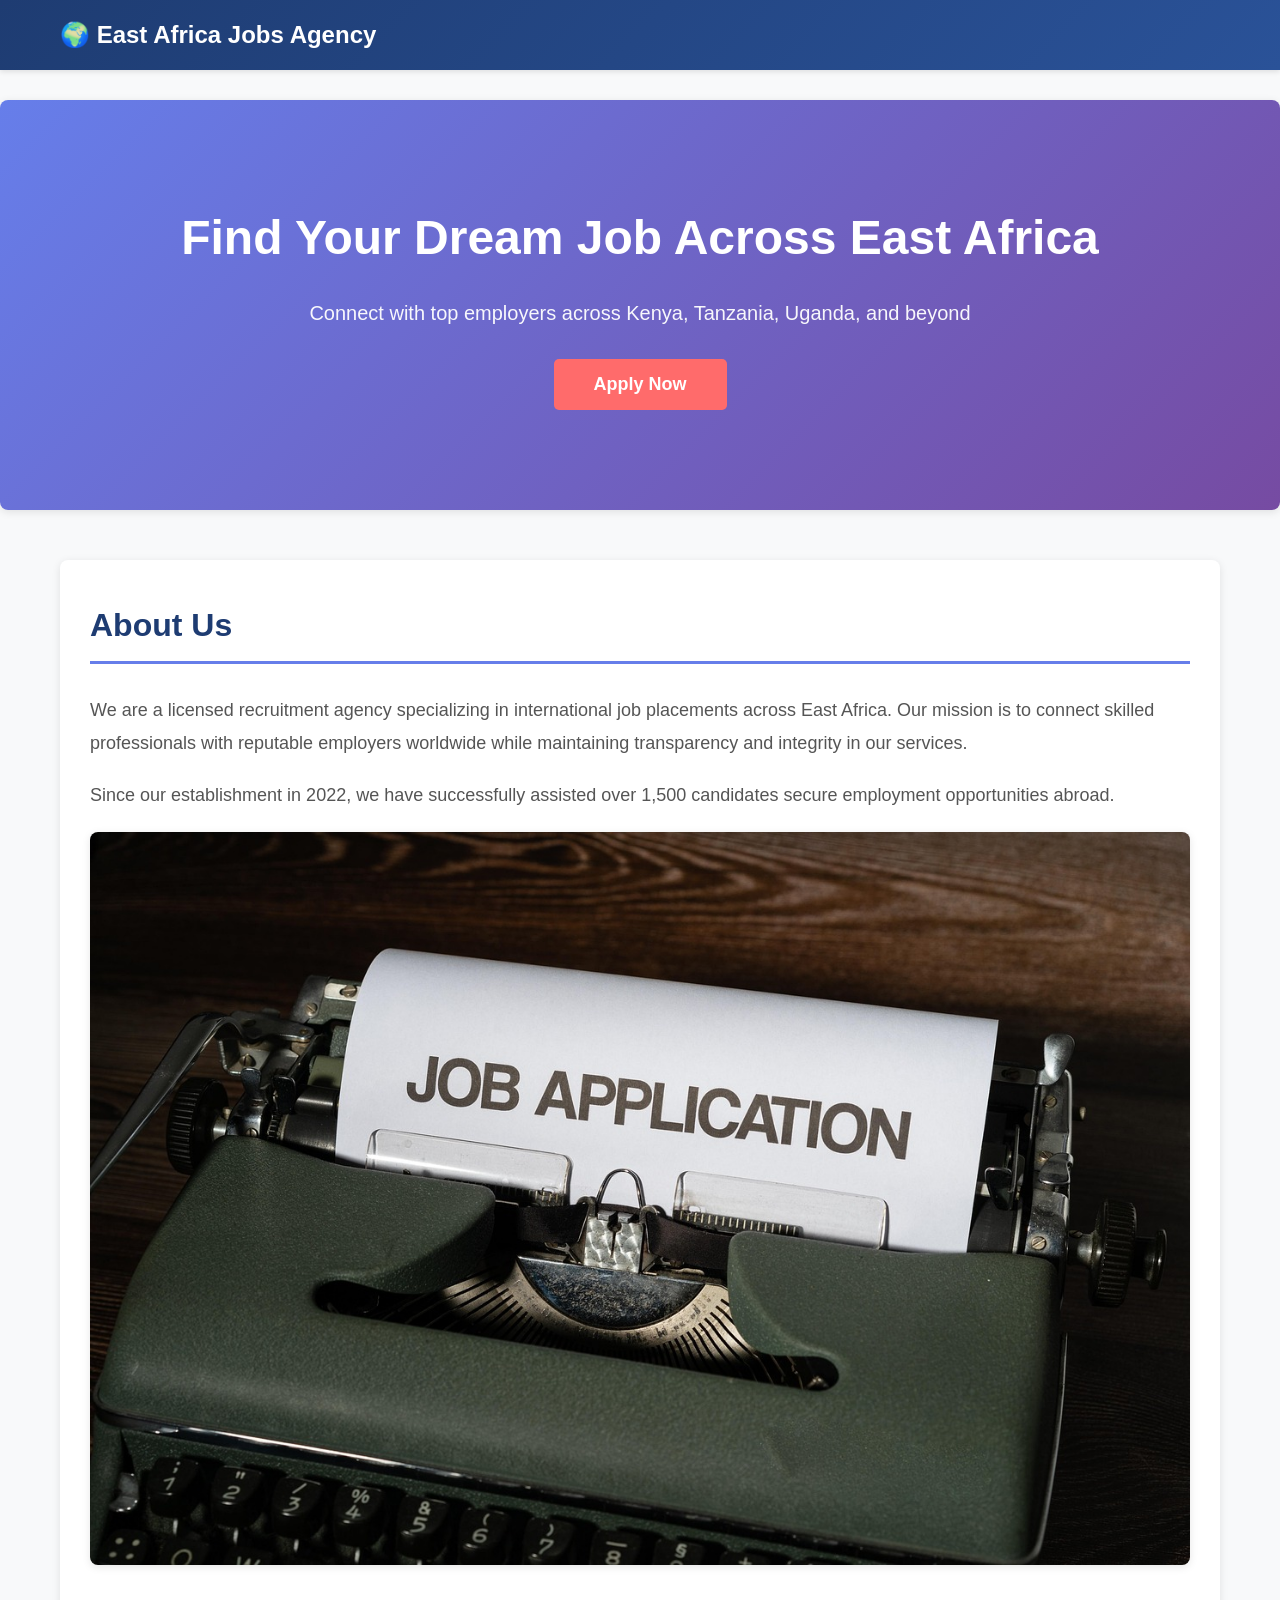
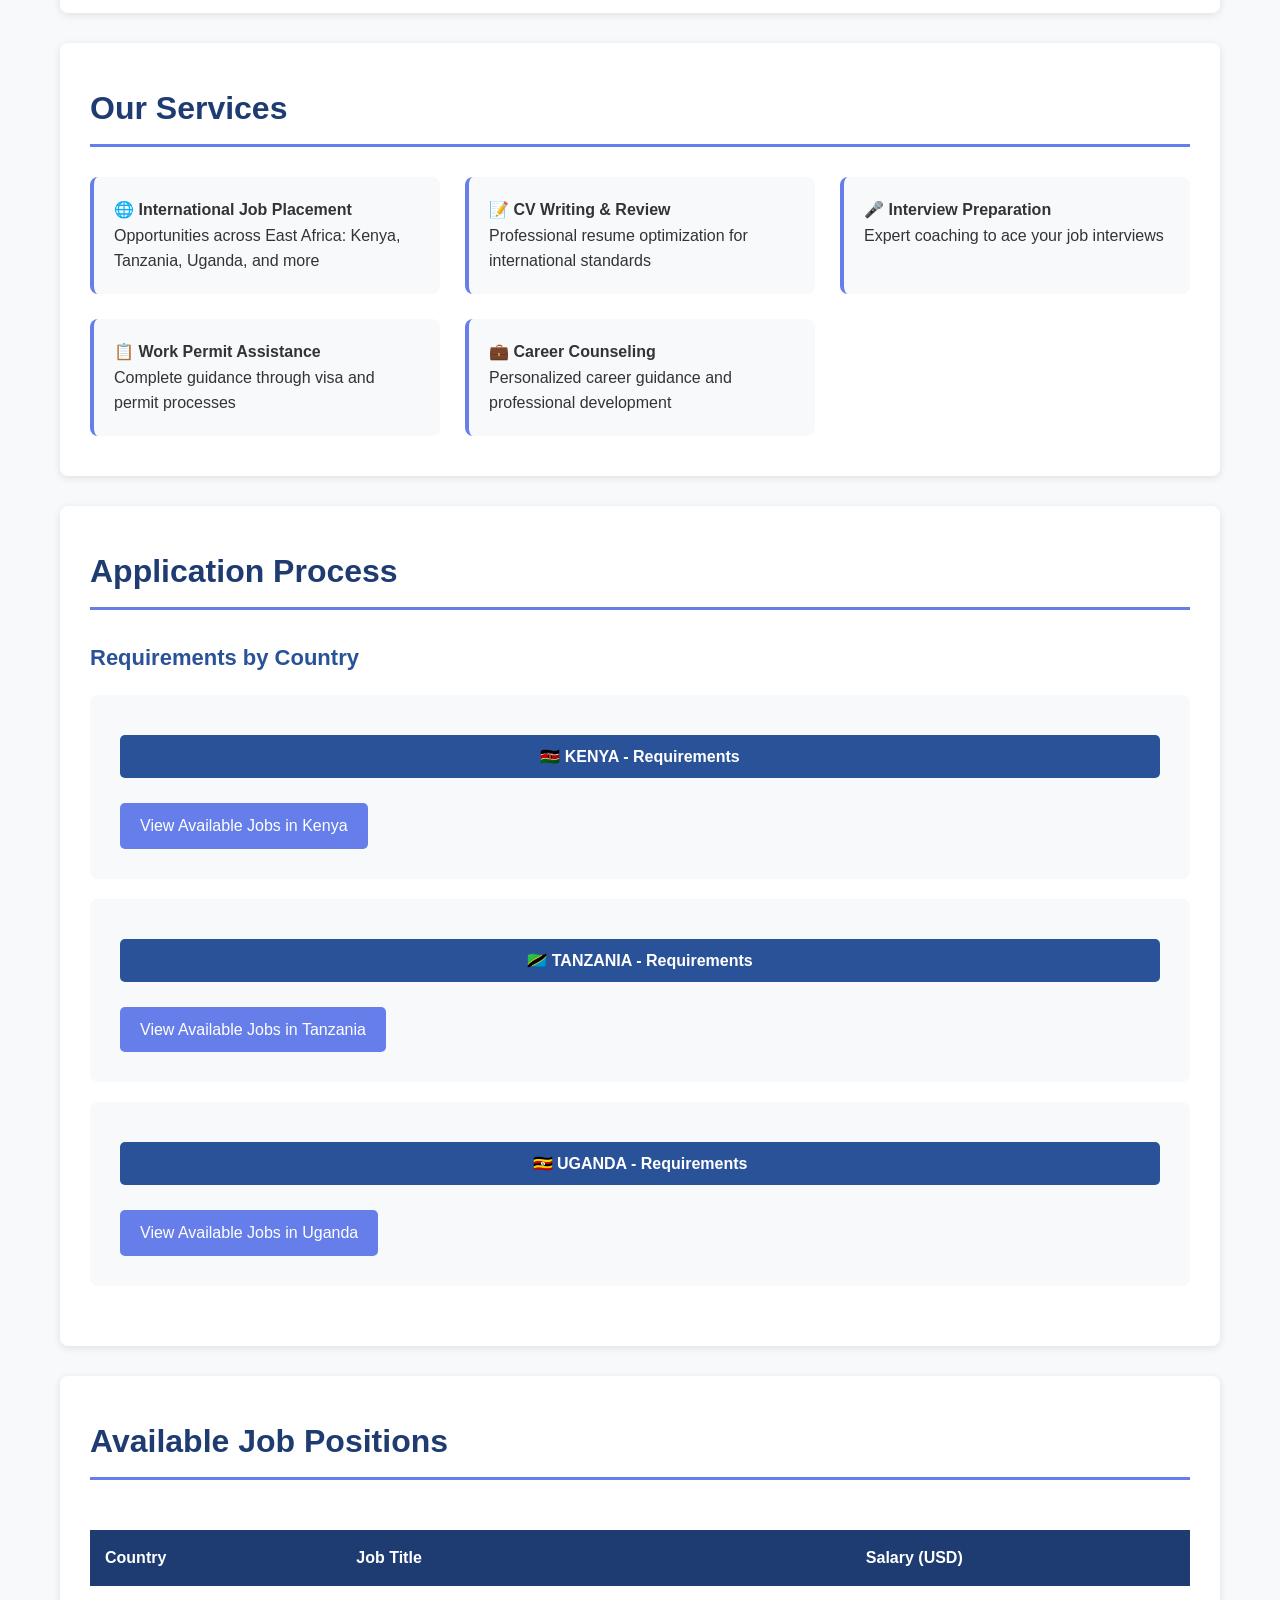
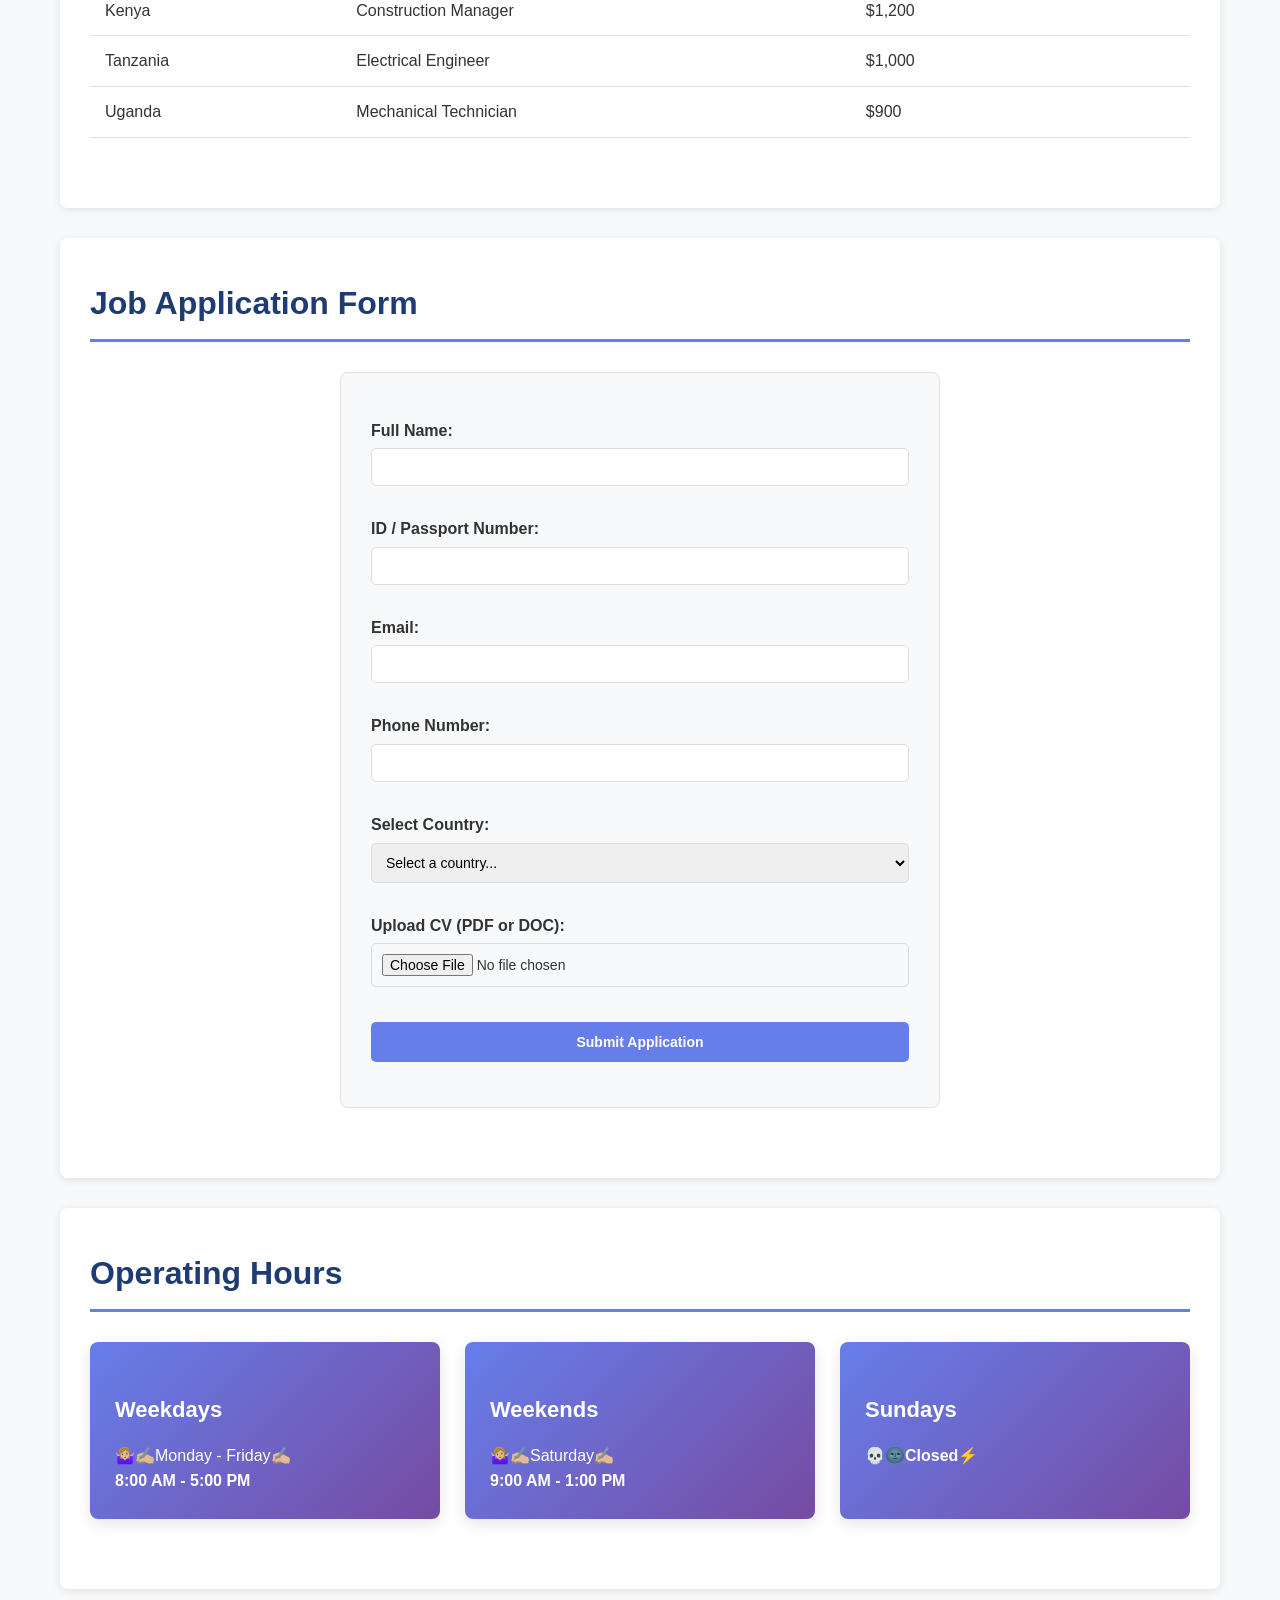
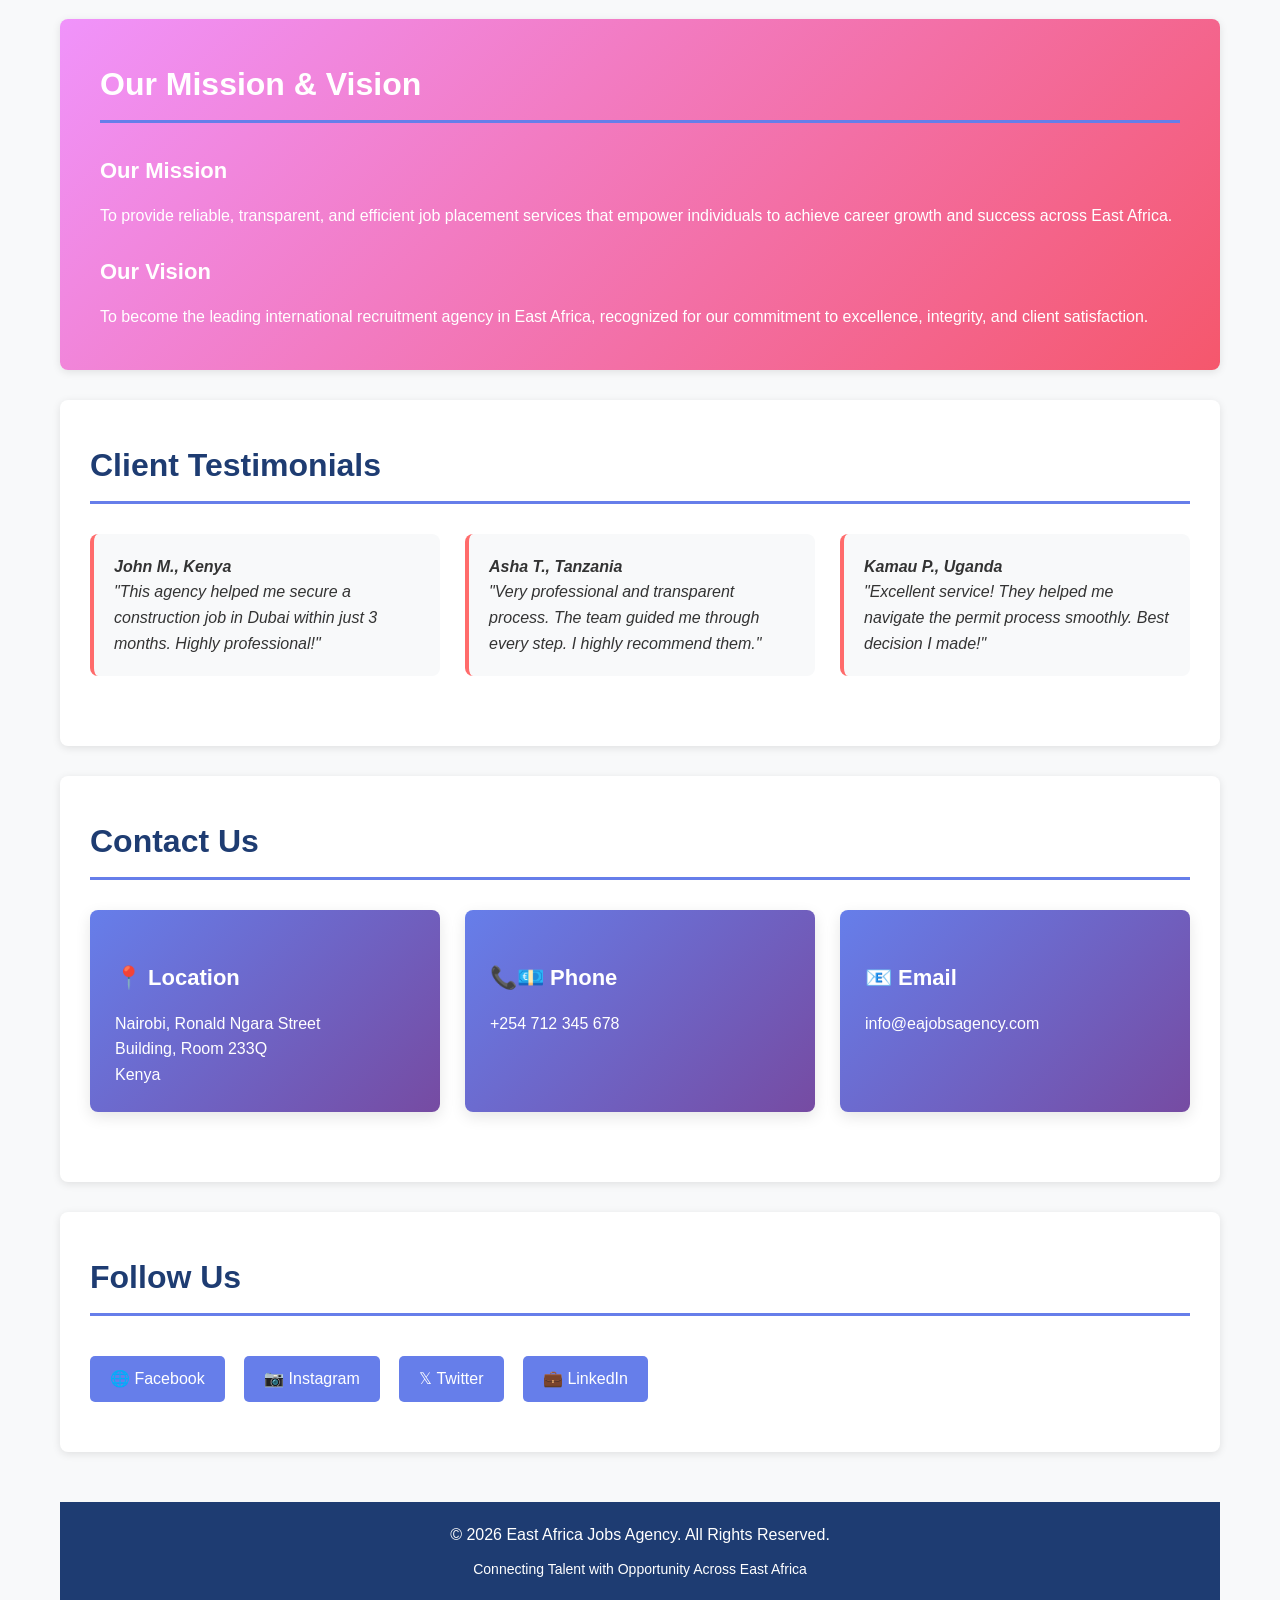
<file: index.html>
<!DOCTYPE html>
<html lang="en">
<head>
<meta charset="UTF-8">
<meta name="viewport" content="width=device-width, initial-scale=1.0">
<title>East Africa Jobs Agency - Job Placement Services</title>
<link rel="stylesheet" href="style.css">

</head>
<body>

<header>
  <nav>
    <div class="logo">🌍 East Africa Jobs Agency</div>
  </nav>
</header>

<section class="hero">
  <h1>Find Your Dream Job Across East Africa</h1>
  <p>Connect with top employers across Kenya, Tanzania, Uganda, and beyond</p>
  <button class="cta-button">Apply Now</button>
</section>

<div class="container">

<!-- About Section -->
<section>
  <h2>About Us</h2>
  <p class="description">
    We are a licensed recruitment agency specializing in international job placements across East Africa. 
    Our mission is to connect skilled professionals with reputable employers worldwide while maintaining 
    transparency and integrity in our services.
  </p>
  <p class="description">
    Since our establishment in 2022, we have successfully assisted over 1,500 candidates secure employment 
    opportunities abroad.
  </p>
  <!-- local illustrative image -->
  <div style="text-align:center;
   margin-top:20px;">
    <img src="job application image.jpg" alt="Job application illustration" 
         style="max-width:100%;
          height:auto; 
          border-radius:8px; 
          box-shadow:0 2px 8px rgba(0,0,0,0.1);" />
  </div>
</section>

<!-- Services Section -->
<section>
  <h2>Our Services</h2>
  <ul class="services-list">
    <li><strong>🌐 International Job Placement</strong><br>Opportunities across East Africa: Kenya, Tanzania, Uganda, and more</li>
    <li><strong>📝 CV Writing & Review</strong><br>Professional resume optimization for international standards</li>
    <li><strong>🎤 Interview Preparation</strong><br>Expert coaching to ace your job interviews</li>
    <li><strong>📋 Work Permit Assistance</strong><br>Complete guidance through visa and permit processes</li>
    <li><strong>💼 Career Counseling</strong><br>Personalized career guidance and professional development</li>
  </ul>
</section>

<!-- Application Process Section -->
<section>
  <h2>Application Process</h2>
  <h3>Requirements by Country</h3>

  <div class="country-section">
    <button class="country-button">🇰🇪 KENYA - Requirements</button>
    <ol style="margin-top: 15px; padding-left: 20px;">
      <li>Submit your full name</li>
      <li>Identification card (I.D) or Passport</li>
      <li>Letter of good conduct</li>
      <li>Email and reachable telephone number</li>
    </ol>
    <a href="https://www.myjobquote.co.uk" style="display: inline-block; margin-top: 15px; padding: 10px 20px; background: #667eea; color: white; text-decoration: none; border-radius: 5px;">View Available Jobs in Kenya</a>
  </div>

  <div class="country-section">
    <button class="country-button">🇹🇿 TANZANIA - Requirements</button>
    <ol style="margin-top: 15px; padding-left: 20px;">
      <li>Submit your full name</li>
      <li>Identification card (I.D) or Passport</li>
      <li>Letter of good conduct</li>
      <li>Email and reachable telephone number</li>
    </ol>
    <a href="https://www.myjobquote.co.uk" style="display: inline-block; margin-top: 15px; padding: 10px 20px; background: #667eea; color: white; text-decoration: none; border-radius: 5px;">View Available Jobs in Tanzania</a>
  </div>

  <div class="country-section">
    <button class="country-button">🇺🇬 UGANDA - Requirements</button>
    <ol style="margin-top: 15px; padding-left: 20px;">
      <li>Submit your full name</li>
      <li>Identification card (I.D) or Passport</li>
      <li>Letter of good conduct</li>
      <li>Email and reachable telephone number</li>
    </ol>
    <a href="https://www.myjobquote.co.uk" style="display: inline-block; margin-top: 15px; padding: 10px 20px; background: #667eea; color: white; text-decoration: none; border-radius: 5px;">View Available Jobs in Uganda</a>
  </div>
</section>

<!-- Available Positions Section -->
<section>
  <h2>Available Job Positions</h2>
  <div class="table-container">
    <table>
      <tr>
        <th>Country</th>
        <th>Job Title</th>
        <th>Salary (USD)</th>
      </tr>
      <tr>
        <td>Kenya</td>
        <td>Construction Manager</td>
        <td>$1,200</td>
      </tr>
      <tr>
        <td>Tanzania</td>
        <td>Electrical Engineer</td>
        <td>$1,000</td>
      </tr>
      <tr>
        <td>Uganda</td>
        <td>Mechanical Technician</td>
        <td>$900</td>
      </tr>
    </table>
  </div>
</section>

<!-- Application Form Section -->
<section>
  <h2>Job Application Form</h2>
  <form action="application.php" method="post">
    <label>Full Name:</label>
    <input type="text" name="fullname" required>

    <label>ID / Passport Number:</label>
    <input type="text" name="idnumber" required>

    <label>Email:</label>
    <input type="email" name="email" required>

    <label>Phone Number:</label>
    <input type="tel" name="phone" required>

    <label>Select Country:</label>
    <select name="country" required>
      <option>Select a country...</option>
      <option>Kenya</option>
      <option>Tanzania</option>
      <option>Uganda</option>
    </select>

    <label>Upload CV (PDF or DOC):</label>
    <input type="file" name="cv" accept=".pdf,.doc,.docx" required>

    <input type="submit" value="Submit Application">
  </form>
</section>

<!-- Working Hours Section -->
<section>
  <h2>Operating Hours</h2>
  <div class="info-cards">
    <div class="info-card">
      <h3>Weekdays</h3>
      <p>🤷🏼‍♀️✍🏼Monday - Friday✍🏼<br><strong>8:00 AM - 5:00 PM</strong></p>
    </div>
    <div class="info-card">
      <h3>Weekends</h3>
      <p>🤷🏼‍♀️✍🏼Saturday✍🏼<br><strong>9:00 AM - 1:00 PM</strong></p>
    </div>
    <div class="info-card">
      <h3>Sundays</h3>
      <p><strong>💀🌚Closed⚡</strong></p>
    </div>
  </div>
</section>

<!-- Mission & Vision Section -->
<section class="mission-section">
  <h2>Our Mission & Vision</h2>
  <h3>Our Mission</h3>
  <p style="margin-bottom: 25px;">
    To provide reliable, transparent, and efficient job placement services that empower 
    individuals to achieve career growth and success across East Africa.
  </p>
  
  <h3>Our Vision</h3>
  <p>
    To become the leading international recruitment agency in East Africa, recognized for 
    our commitment to excellence, integrity, and client satisfaction.
  </p>
</section>

<!-- Testimonials Section -->
<section>
  <h2>Client Testimonials</h2>
  <div class="testimonials">
    <div class="testimonial">
      <p><strong>John M., Kenya</strong></p>
      <p>"This agency helped me secure a construction job in Dubai within just 3 months. Highly professional!"</p>
    </div>
    <div class="testimonial">
      <p><strong>Asha T., Tanzania</strong></p>
      <p>"Very professional and transparent process. The team guided me through every step. I highly recommend them."</p>
    </div>
    <div class="testimonial">
      <p><strong>Kamau P., Uganda</strong></p>
      <p>"Excellent service! They helped me navigate the permit process smoothly. Best decision I made!"</p>
    </div>
  </div>
</section>

<!-- Contact Section -->
<section>
  <h2>Contact Us</h2>
  <div class="info-cards">
    <div class="info-card">
      <h3>📍 Location</h3>
      <p>Nairobi, Ronald Ngara Street<br>Building, Room 233Q<br>Kenya</p>
    </div>
    <div class="info-card">
      <h3>📞💶 Phone</h3>
      <p><a href="tel:+254712345678" style="color: white; text-decoration: none;">+254 712 345 678</a></p>
    </div>
    <div class="info-card">
      <h3>📧 Email</h3>
      <p><a href="mailto:info@eajobsagency.com" style="color: white; text-decoration: none;">info@eajobsagency.com</a></p>
    </div>
  </div>
</section>

<!-- Social Media Section -->
<section>
  <h2>Follow Us</h2>
  <div class="social-links">
    <a href="#">🌐 Facebook</a>
    <a href="#">📷 Instagram</a>
    <a href="#">𝕏 Twitter</a>
    <a href="#">💼 LinkedIn</a>
  </div>
</section>

<footer>
  <p>&copy; 2026 East Africa Jobs Agency. All Rights Reserved.</p>
  <p style="margin-top: 10px; font-size: 14px;">Connecting Talent with Opportunity Across East Africa</p>
</footer>

  <script src="script.js"></script>
</body>
</html>
</file>
<file: style.css>
* {
  margin: 0;
  padding: 0;
  box-sizing: border-box;
}

body {
  font-family: 'Segoe UI', Tahoma, Geneva, Verdana, sans-serif;
  line-height: 1.6;
  color: #333;
  background-color: #f8f9fa;
}

/* Header & Navigation */
header {
  background: linear-gradient(135deg, #1e3c72 0%, #2a5298 100%);
  color: white;
  padding: 1rem 0;
  box-shadow: 0 2px 5px rgba(0,0,0,0.1);
  position: sticky;
  top: 0;
  z-index: 100;
}

nav {
  max-width: 1200px;
  margin: 0 auto;
  padding: 0 20px;
  display: flex;
  justify-content: space-between;
  align-items: center;
}

.logo {
  font-size: 24px;
  font-weight: bold;
}

/* Hero Section */
.hero {
  background: linear-gradient(135deg, #667eea 0%, #764ba2 100%);
  color: white;
  padding: 100px 20px;
  text-align: center;
  margin-bottom: 50px;
}

.hero h1 {
  font-size: 48px;
  margin-bottom: 20px;
}

.hero p {
  font-size: 20px;
  margin-bottom: 30px;
  opacity: 0.95;
}

.cta-button {
  background-color: #ff6b6b;
  color: white;
  padding: 15px 40px;
  font-size: 18px;
  border: none;
  border-radius: 5px;
  cursor: pointer;
  transition: all 0.3s ease;
  font-weight: 600;
}

.cta-button:hover {
  background-color: #ee5a52;
  transform: translateY(-2px);
  box-shadow: 0 5px 15px rgba(255,107,107,0.4);
}

/* Main Container */
.container {
  max-width: 1200px;
  margin: 0 auto;
  padding: 0 20px;
}

/* Section Styling */
section {
  background: white;
  margin: 30px 0;
  padding: 40px 30px;
  border-radius: 8px;
  box-shadow: 0 2px 8px rgba(0,0,0,0.1);
}

section h2 {
  color: #1e3c72;
  font-size: 32px;
  margin-bottom: 30px;
  border-bottom: 3px solid #667eea;
  padding-bottom: 10px;
}

section h3 {
  color: #2a5298;
  font-size: 22px;
  margin: 25px 0 15px 0;
}

/* Description Section */
.description {
  font-size: 18px;
  line-height: 1.8;
  color: #555;
  margin-bottom: 20px;
}

/* Services List */
.services-list {
  list-style: none;
  display: grid;
  grid-template-columns: repeat(auto-fit, minmax(280px, 1fr));
  gap: 25px;
}

.services-list li {
  background: #f8f9fa;
  padding: 20px;
  border-radius: 8px;
  border-left: 4px solid #667eea;
  transition: all 0.3s ease;
}

.services-list li:hover {
  transform: translateX(5px);
  box-shadow: 0 5px 15px rgba(0,0,0,0.1);
}

/* Country Buttons */
.country-section {
  background: #f8f9fa;
  padding: 30px;
  margin: 20px 0;
  border-radius: 8px;
}

.country-button {
  background-color: #2a5298;
  color: white;
  padding: 12px 30px;
  border: none;
  border-radius: 5px;
  font-size: 16px;
  font-weight: 600;
  margin: 10px 0;
  cursor: pointer;
  transition: all 0.3s ease;
  width: 100%;
}

.country-button:hover {
  background-color: #1e3c72;
  box-shadow: 0 5px 15px rgba(42,82,152,0.4);
}

/* hide requirement lists by default for JS toggling */
.country-section ol {
  display: none;
  margin-top: 15px;
  padding-left: 20px;
}

/* Table Styling */
.table-container {
  overflow-x: auto;
  margin: 30px 0;
}

table {
  width: 100%;
  border-collapse: collapse;
  margin-top: 20px;
}

table th {
  background-color: #1e3c72;
  color: white;
  padding: 15px;
  text-align: left;
  font-weight: 600;
}

table td {
  padding: 12px 15px;
  border-bottom: 1px solid #e0e0e0;
}

table tr:hover {
  background-color: #f5f5f5;
}

/* Form Styling */
form {
  max-width: 600px;
  margin: 30px auto;
  padding: 30px;
  background: #f8f9fa;
  border-radius: 8px;
  border: 1px solid #e0e0e0;
}

form label {
  display: block;
  margin: 15px 0 5px 0;
  font-weight: 600;
  color: #333;
}

form input,
form select {
  width: 100%;
  padding: 10px;
  margin-bottom: 15px;
  border: 1px solid #ddd;
  border-radius: 5px;
  font-size: 14px;
  font-family: inherit;
}

form input:focus,
form select:focus {
  outline: none;
  border-color: #667eea;
  box-shadow: 0 0 5px rgba(102, 126, 234, 0.3);
}

form input[type="submit"] {
  background-color: #667eea;
  color: white;
  font-weight: 600;
  cursor: pointer;
  padding: 12px;
  margin-top: 20px;
  border: none;
  transition: all 0.3s ease;
}

form input[type="submit"]:hover {
  background-color: #5568d3;
  box-shadow: 0 5px 15px rgba(102, 126, 234, 0.4);
}

/* Info Cards */
.info-cards {
  display: grid;
  grid-template-columns: repeat(auto-fit, minmax(280px, 1fr));
  gap: 25px;
  margin: 30px 0;
}

.info-card {
  background: linear-gradient(135deg, #667eea 0%, #764ba2 100%);
  color: white;
  padding: 25px;
  border-radius: 8px;
  box-shadow: 0 5px 15px rgba(0,0,0,0.1);
}

.info-card h3 {
  color: white;
  margin-bottom: 15px;
}

/* Mission Section */
.mission-section {
  background: linear-gradient(135deg, #f093fb 0%, #f5576c 100%);
  color: white;
  padding: 40px;
  border-radius: 8px;
  margin: 30px 0;
}

.mission-section h2,
.mission-section h3 {
  color: white;
}

/* Testimonials */
.testimonials {
  display: grid;
  grid-template-columns: repeat(auto-fit, minmax(300px, 1fr));
  gap: 25px;
  margin: 30px 0;
}

.testimonial {
  background: #f8f9fa;
  padding: 20px;
  border-radius: 8px;
  border-left: 4px solid #ff6b6b;
  font-style: italic;
}

/* Social Links */
.social-links a {
  display: inline-block;
  margin: 10px 15px 10px 0;
  padding: 10px 20px;
  background-color: #667eea;
  color: white;
  text-decoration: none;
  border-radius: 5px;
  transition: all 0.3s ease;
}

.social-links a:hover {
  background-color: #5568d3;
  transform: translateY(-2px);
}

/* Footer */
footer {
  background-color: #1e3c72;
  color: white;
  text-align: center;
  padding: 20px;
  margin-top: 50px;
}

/* Responsive Design */
@media (max-width: 768px) {
  .hero h1 {
    font-size: 32px;
  }
  
  section {
    padding: 20px;
  }
  
  .country-button {
    padding: 10px 20px;
  }
}
</file>
